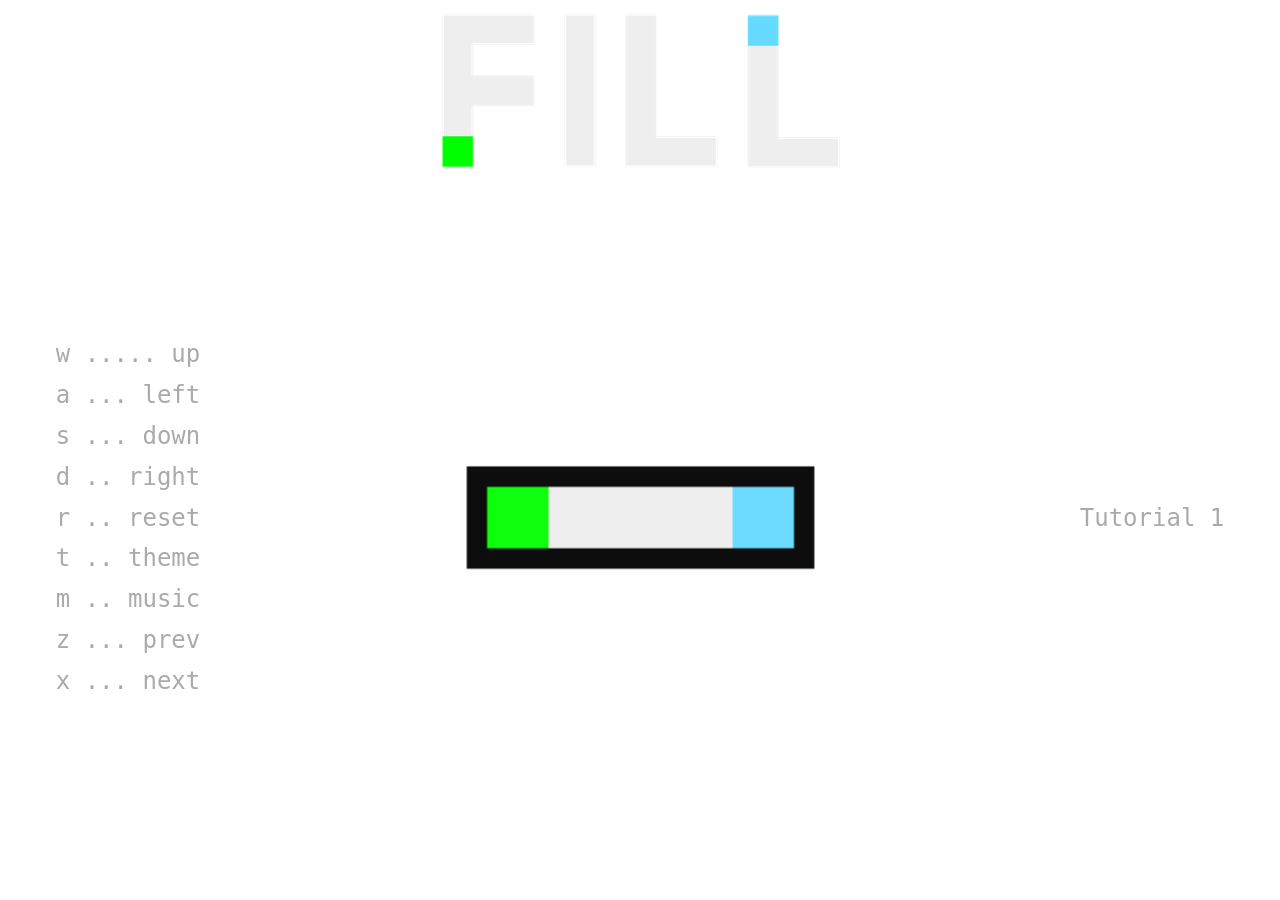
<file: index.html>
<!DOCTYPE HTML>

<html>

<head>
	<title>Fill</title>
	<link rel="stylesheet" href="fill.css">
</head>

<body onload="init()">

	<div id='topdiv'>
		<img src="fill_logo.png" id='logo'>
	</div>

	<div id='leftdiv'>
		<div id='controlsdiv'>
			<div class='textbox'>w ..... up</div>
			<div class='textbox'>a ... left</div>
			<div class='textbox'>s ... down</div>
			<div class='textbox'>d .. right</div>
			<div class='textbox'>r .. reset</div>
			<div class='textbox'>t .. theme</div>
            <div class='textbox'>m .. music</div>
			<div class='textbox'>z ... prev</div>
			<div class='textbox'>x ... next</div>
		</div>
	</div>
	
	<canvas id='gameboard' width='330px' height='330px'>
		If you can see this, your browser doesn't support the canvas element :(
	</canvas>
	<canvas id='offscreen_canvas' width='330px' height='330px'>
	</canvas>
	
	<div id='rightdiv'>
		<div id='leveldiv'>
			<p id='levelcounter'>Loading...</p> <!-- This should get replaced by the code -->
		</div>
	</div>
	
	<!-- https://github.com/davidbau/seedrandom -->
	<script src='js/seedrandom.min.js'></script>
	
	<!-- My scripts -->
	<script src='js/levels.js'></script>
	<script src='js/levelgen.js'></script>
	<script src='js/fill.js'></script>
	
</body>

</html>
</file>
<file: fill.css>
html, body
{
	height: 100%;
	width: 100%;
	margin: 0px;
	font-family: monospace;
	font-size: 24px;
	color: #aaaaaa; /* text color */
	text-align: center; /* center canvas */
	-webkit-transition: .6s ease;
	transition: .6s ease;
}

#topdiv
{
	height: 20%;
}

#logo
{
	/* Horizontally center */
	display: block;
	margin-left: auto;
	margin-right: auto;
	height: 100%; /* force it to fit in the top div */
}

#leftdiv
{
	float: left;
	width: 20%;
	height: 75%;
	display: table;  /* allows for vertical centering */
}

#controlsdiv
{
	display: table-cell;
	vertical-align: middle;
	text-align: left;
}

.textbox
{
	text-align: center;
	width: 75%;
	margin-left: auto;
	margin-right: auto;
	margin-top: 5%;
	margin-bottom: 5%;
}

#gameboard
{
	height: 75%;
	
}

#offscreen_canvas
{
	display: none;
}

#rightdiv
{
	float: right;
	width: 20%;
	height: 75%;
	display: table;
}

#leveldiv
{
	display: table-cell;
	vertical-align: middle;
	text-align: center;
}
</file>
